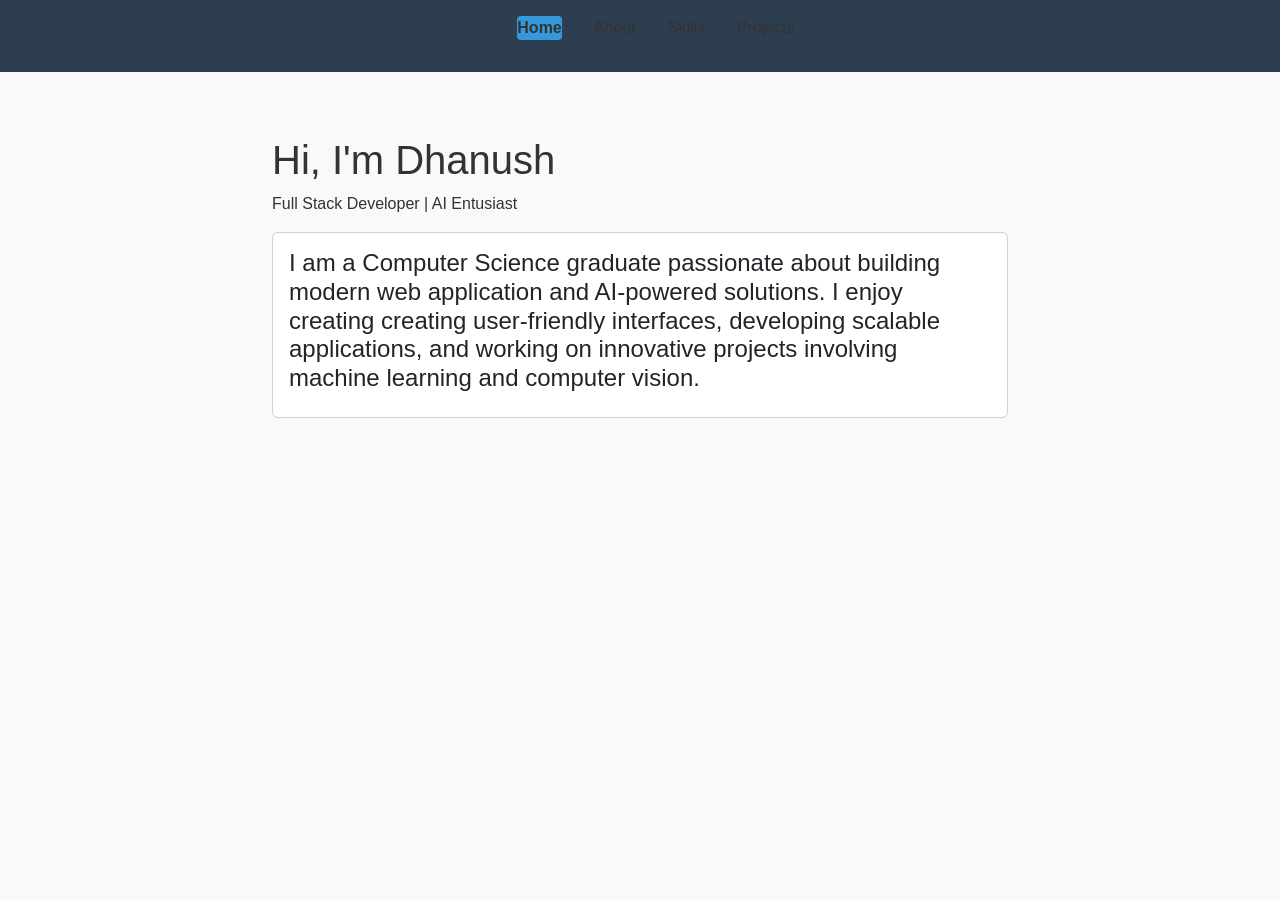
<file: Frontend/index.html>
<!DOCTYPE html>
<html lang="en">
<head>
    <meta charset="UTF-8">
    <meta name="viewport" content="width=device-width, initial-scale=1.0">
    <title>Dhanush | Full Stack Developer</title>
    <link href="https://cdn.jsdelivr.net/npm/bootstrap@5.0.2/dist/css/bootstrap.min.css" rel="stylesheet" integrity="sha384-EVSTQN3/azprG1Anm3QDgpJLIm9Nao0Yz1ztcQTwFspd3yD65VohhpuuCOmLASjC" crossorigin="anonymous">
    <link rel="stylesheet" href="./css/styles.css">
</head>
<body>

    <nav>
        <ul>
            <li><a class="nav-link active" data-target="home">Home</a></li>
            <li><a class="nav-link" data-target="about">About</a></li>
            <li><a class="nav-link" data-target="skills">Skills</a></li>
            <li><a class="nav-link" data-target="projects">Projects</a></li>
        </ul>
    </nav>

    <main>
        <section id="home" class="active-section">
            <h1>Hi, I'm Dhanush</h1>
            <p>Full Stack Developer | AI Entusiast </p>
            <div class="card">
                <div class="card-body">
                    <h4 class="card-title" style="text-justify: auto;">
                        I am a Computer Science graduate passionate about building 
                        modern web application and AI-powered solutions. I enjoy creating
                        creating user-friendly interfaces, developing scalable applications, 
                        and working on innovative projects involving machine learning and 
                        computer vision.
                    </h4>
                </div>
            </div>    
        </section>

        <section id="about">
            <h2>About Me</h2>
            <p>
                I specialize in frontend development using modern web technologies and also explore artificial intelligence,
                computer vision, and full-stack development. I love turning ideas into interactive and meaningful digital experiences.
            </p>
            <p>
                My intrests include:
                <ul Type="none">
                    <li>Web development</li>
                    <li>Artificial intelligence</li>
                    <li>Machine learning</li>
                    <li>UI/UX Design</li>
                </ul>
            </p>
        </section>

        <section id="skills">
            <h2 style="text-align: center;">Technical Skills</h2>
            <h4>Frotnend</h4>
            <div class="row">
                <div class="col-sm-6">
                    <div class="card">
                    <div class="card-body">
                        <h5 class="card-title">HTML</h5>
                        <p class="card-text">Used to build the structure of the web page</p>
                    </div>
                    </div>
                </div>
                <div class="col-sm-6">
                    <div class="card">
                    <div class="card-body">
                        <h5 class="card-title">CSS</h5>
                        <p class="card-text">Used to provide Styling to web pages</p>
                    </div>
                    </div>
                </div>
                <div class="col-sm-6">
                    <div class="card">
                    <div class="card-body">
                        <h5 class="card-title">JavaScript</h5>
                        <p class="card-text">Adds the Functionalaty to the web pages</p>
                    </div>
                    </div>
                </div>
            </div><br>
            <h4>Backend</h4>
            <div class="row">
                <div class="col-sm-6">
                    <div class="card">
                    <div class="card-body">
                        <h5 class="card-title">Python</h5>
                        <p class="card-text">A high-level OOPs Language</p>
                    </div>
                    </div>
                </div>
                <div class="col-sm-6">
                    <div class="card">
                    <div class="card-body">
                        <h5 class="card-title">Node.js</h5>
                        <p class="card-text">Enables JavaScript to run beyond servers</p>
                    </div>
                    </div>
                </div>
                <div class="col-sm-6">
                    <div class="card">
                    <div class="card-body">
                        <h5 class="card-title">Express.js</h5>
                        <p class="card-text">A tool that creates sever on node.js</p>
                    </div>
                    </div>
                </div>
            </div><br>
            <h4>DataBase</h4>
            <div class="row">
                <div class="col-sm-6">
                    <div class="card">
                    <div class="card-body">
                        <h5 class="card-title">Relational</h5>
                        <p class="card-text">MySQL<br>PostgreSQL<br>Oracle SQL</p>
                    </div>
                    </div>
                </div>
                <div class="col-sm-6">
                    <div class="card">
                    <div class="card-body">
                        <h5 class="card-title">Non-Relational</h5>
                        <p class="card-text">MongoDB</p>
                    </div>
                    </div>
                </div>
            </div>
        </section>

        <section id="projects">
            <h2>Featured Projects</h2>
            <div class="project-card">
                <h3>Task Management System</h3>
                <p>A secure, full-stack application featuring JWT authentication and complete CRUD operations backed by a PostgreSQL database.</p>
                <a href="task-manager.html" target="_blank" class="btn-launch">Launch Secure App &rarr;</a>
            </div>
        </section>
    </main>

    <script>
        // Grab all nav links and sections
        const navLinks = document.querySelectorAll('.nav-link');
        const sections = document.querySelectorAll('section');

        // Add a click listener to every link
        navLinks.forEach(link => {
            link.addEventListener('click', function() {
                
                // 1. Remove 'active' class from all links
                navLinks.forEach(nav => nav.classList.remove('active'));
                
                // 2. Add 'active' class to the clicked link
                this.classList.add('active');

                // 3. Hide all sections
                sections.forEach(section => section.classList.remove('active-section'));

                // 4. Find the target section and show it
                const targetId = this.getAttribute('data-target');
                document.getElementById(targetId).classList.add('active-section');
            });
        });
    </script>
</body>
</html>
</file>
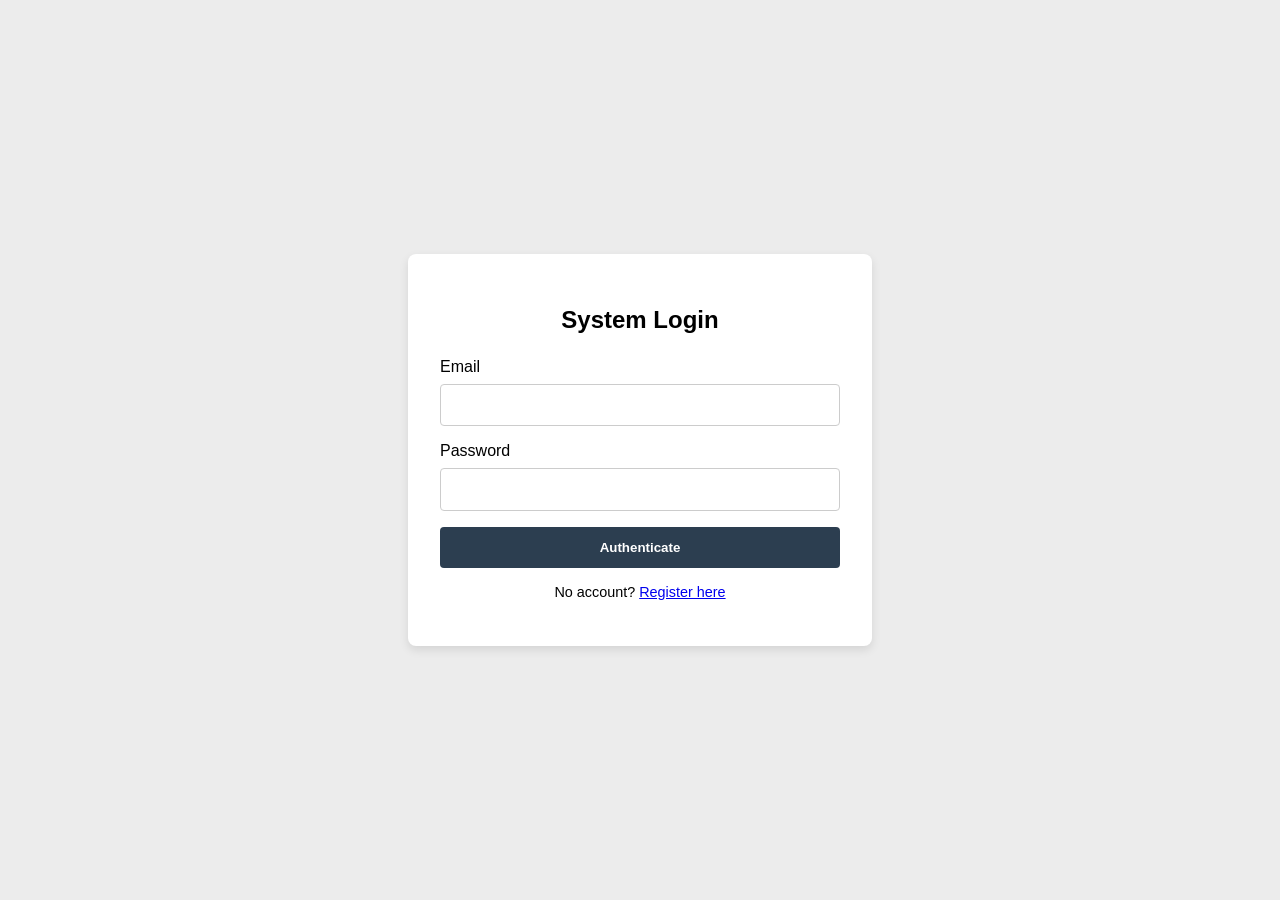
<file: Frontend/dashboard.html>
<!DOCTYPE html>
<html lang="en">
<head>
    <meta charset="UTF-8">
    <meta name="viewport" content="width=device-width, initial-scale=1.0">
    <title>Task Dashboard</title>
    <style>
        body { font-family: 'Segoe UI', Tahoma, Geneva, Verdana, sans-serif; background: #f8f9fa; margin: 0; padding: 2rem; color: #333; }
        .container { max-width: 800px; margin: 0 auto; }
        .header { display: flex; justify-content: space-between; align-items: center; margin-bottom: 2rem; border-bottom: 2px solid #ddd; padding-bottom: 1rem; }
        .btn-logout { background: #e74c3c; color: white; border: none; padding: 0.5rem 1rem; border-radius: 4px; cursor: pointer; font-weight: bold; }
        
        /* Form Styles */
        .task-form { background: white; padding: 1.5rem; border-radius: 8px; box-shadow: 0 2px 4px rgba(0,0,0,0.1); margin-bottom: 2rem; }
        .task-form input, .task-form textarea { width: 100%; padding: 0.8rem; margin: 0.5rem 0 1rem; border: 1px solid #ccc; border-radius: 4px; box-sizing: border-box; }
        .task-form button { background: #3498db; color: white; border: none; padding: 0.8rem 1.5rem; border-radius: 4px; cursor: pointer; font-weight: bold; width: 100%; }
        
        /* Task List Styles */
        .task-card { background: white; padding: 1.5rem; border-radius: 8px; box-shadow: 0 2px 4px rgba(0,0,0,0.1); margin-bottom: 1rem; display: flex; justify-content: space-between; align-items: center; }
        .task-info h3 { margin: 0 0 0.5rem 0; }
        .task-info p { margin: 0; color: #666; font-size: 0.9rem; }
        .task-actions button { padding: 0.5rem 1rem; border: none; border-radius: 4px; cursor: pointer; margin-left: 0.5rem; font-weight: bold; color: white; }
        .btn-complete { background: #27ae60; }
        .btn-delete { background: #e74c3c; }
        .completed { opacity: 0.6; text-decoration: line-through; }
    </style>
</head>
<body>

    <div class="container">
        <div class="header">
            <h2>My Tasks</h2>
            <button class="btn-logout" onclick="logout()">Logout</button>
        </div>

        <div class="task-form">
            <form id="createTaskForm">
                <input type="text" id="taskTitle" placeholder="Task Title" required>
                <textarea id="taskDesc" placeholder="Task Description..." rows="3"></textarea>
                <button type="submit">Add New Task</button>
            </form>
        </div>

        <div id="taskList">
            </div>
    </div>

    <script>
        const BACKEND_URL = 'https://task-manager-backend-gyw6.onrender.com'; // UPDATE THIS
        
        // 1. Auth Check: Kick user out if no token exists
        const token = localStorage.getItem('token');
        if (!token) {
            window.location.href = 'task-manager.html';
        }

        // 2. Fetch all tasks on page load (READ)
        async function fetchTasks() {
            try {
                const response = await fetch(`${BACKEND_URL}/api/tasks`, {
                    headers: { 'Authorization': `Bearer ${token}` }
                });
                
                if (!response.ok) {
                    // If token is expired or invalid, clear it and redirect
                    localStorage.removeItem('token');
                    window.location.href = 'task-manager.html';
                    return;
                }

                const tasks = await response.json();
                renderTasks(tasks);
            } catch (error) {
                console.error('Error fetching tasks:', error);
            }
        }

        // 3. Render tasks to the DOM
        function renderTasks(tasks) {
            const taskList = document.getElementById('taskList');
            taskList.innerHTML = ''; // Clear current list

            if (tasks.length === 0) {
                taskList.innerHTML = '<p style="text-align:center; color:#666;">No tasks yet. Create one above!</p>';
                return;
            }

            tasks.forEach(task => {
                const isCompleted = task.status === 'completed';
                
                const card = document.createElement('div');
                card.className = `task-card ${isCompleted ? 'completed' : ''}`;
                
                card.innerHTML = `
                    <div class="task-info">
                        <h3>${task.title}</h3>
                        <p>${task.description || 'No description provided.'}</p>
                    </div>
                    <div class="task-actions">
                        <button class="btn-complete" onclick="toggleStatus(${task.id}, '${task.status}', '${task.title}', '${task.description}')">
                            ${isCompleted ? 'Undo' : 'Complete'}
                        </button>
                        <button class="btn-delete" onclick="deleteTask(${task.id})">Delete</button>
                    </div>
                `;
                taskList.appendChild(card);
            });
        }

        // 4. Create a new task (CREATE)
        document.getElementById('createTaskForm').addEventListener('submit', async (e) => {
            e.preventDefault();
            const title = document.getElementById('taskTitle').value;
            const description = document.getElementById('taskDesc').value;

            try {
                await fetch(`${BACKEND_URL}/api/tasks`, {
                    method: 'POST',
                    headers: { 
                        'Content-Type': 'application/json',
                        'Authorization': `Bearer ${token}` 
                    },
                    body: JSON.stringify({ title, description })
                });
                
                // Clear form and refresh list
                document.getElementById('createTaskForm').reset();
                fetchTasks();
            } catch (error) {
                console.error('Error creating task:', error);
            }
        });

        // 5. Update task status (UPDATE)
        async function toggleStatus(id, currentStatus, title, description) {
            const newStatus = currentStatus === 'pending' ? 'completed' : 'pending';
            
            try {
                await fetch(`${BACKEND_URL}/api/tasks/${id}`, {
                    method: 'PUT',
                    headers: { 
                        'Content-Type': 'application/json',
                        'Authorization': `Bearer ${token}` 
                    },
                    body: JSON.stringify({ title, description, status: newStatus })
                });
                fetchTasks(); // Refresh list to show changes
            } catch (error) {
                console.error('Error updating task:', error);
            }
        }

        // 6. Delete a task (DELETE)
        async function deleteTask(id) {
            if (!confirm('Are you sure you want to delete this task?')) return;

            try {
                await fetch(`${BACKEND_URL}/api/tasks/${id}`, {
                    method: 'DELETE',
                    headers: { 'Authorization': `Bearer ${token}` }
                });
                fetchTasks(); // Refresh list
            } catch (error) {
                console.error('Error deleting task:', error);
            }
        }

        // 7. Logout functionality
        function logout() {
            localStorage.removeItem('token');
            window.location.href = 'task-manager.html';
        }

        // Initialize the app by fetching tasks
        fetchTasks();
    </script>
</body>
</html>
</file>
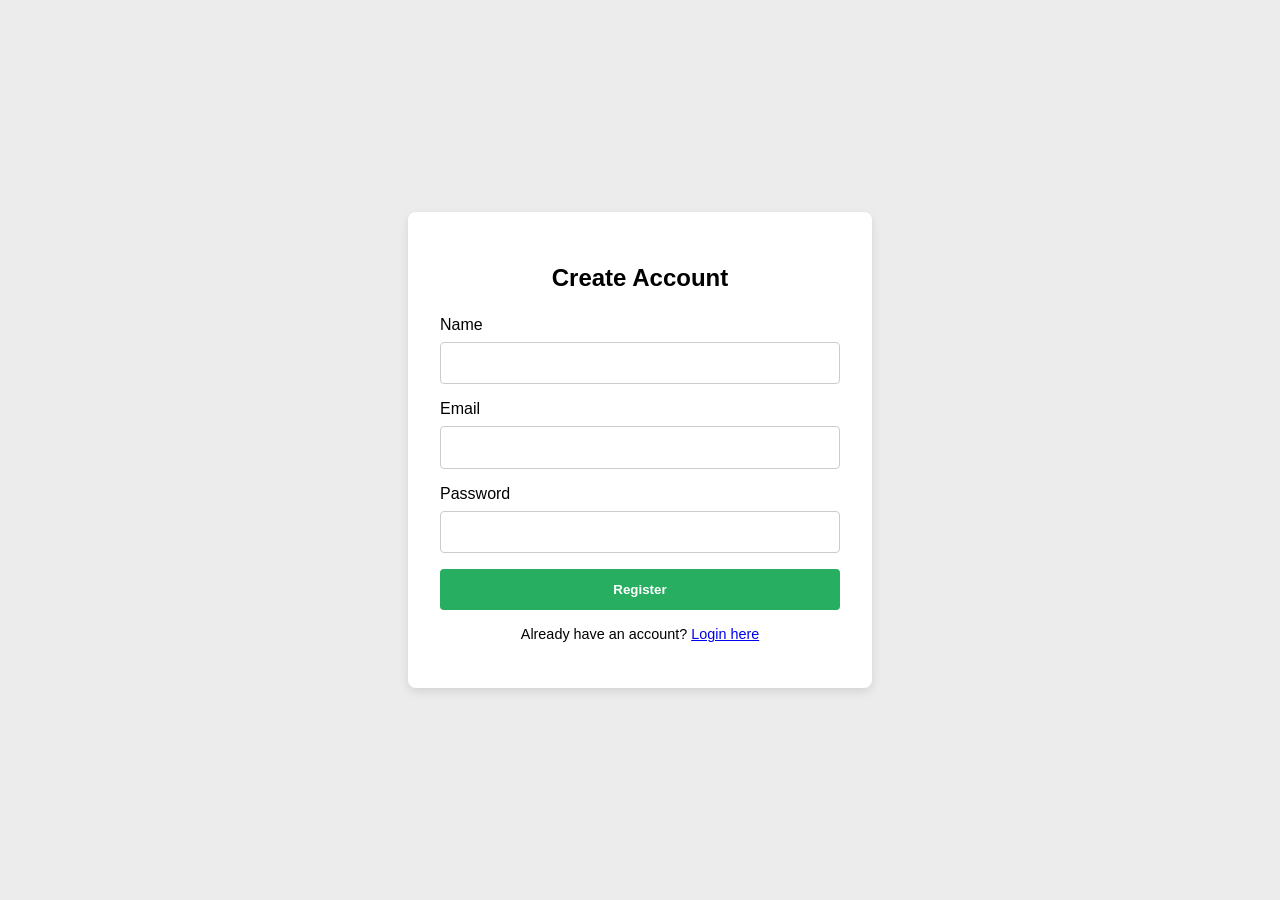
<file: Frontend/register.html>
<!DOCTYPE html>
<html lang="en">
<head>
    <meta charset="UTF-8">
    <meta name="viewport" content="width=device-width, initial-scale=1.0">
    <title>Task Manager | Register</title>
    <style>
        body { font-family: sans-serif; background: #ececec; display: flex; justify-content: center; align-items: center; height: 100vh; margin: 0; }
        .login-box { background: white; padding: 2rem; border-radius: 8px; box-shadow: 0 4px 10px rgba(0,0,0,0.1); width: 100%; max-width: 400px; }
        input { width: 100%; padding: 0.8rem; margin: 0.5rem 0 1rem; border: 1px solid #ccc; border-radius: 4px; box-sizing: border-box; }
        button { width: 100%; padding: 0.8rem; background: #27ae60; color: white; border: none; border-radius: 4px; cursor: pointer; font-weight: bold; }
        button:hover { background: #219653; }
    </style>
</head>
<body>

    <div class="login-box">
        <h2 style="text-align: center; margin-bottom: 1.5rem;">Create Account</h2>
        <form id="registerForm">
            <label>Name</label>
            <input type="text" id="name" required>

            <label>Email</label>
            <input type="email" id="email" required>
            
            <label>Password</label>
            <input type="password" id="password" required minlength="6">
            
            <button type="submit">Register</button>
        </form>
        <p style="text-align: center; margin-top: 1rem; font-size: 0.9rem;">
            Already have an account? <a href="task-manager.html">Login here</a>
        </p>
    </div>

    <script>
        document.getElementById('registerForm').addEventListener('submit', async function(e) {
            e.preventDefault();
            
            const BACKEND_URL = 'https://task-manager-backend-gyw6.onrender.com'; // UPDATE THIS
            
            const name = document.getElementById('name').value;
            const email = document.getElementById('email').value;
            const password = document.getElementById('password').value;

            try {
                const response = await fetch(`${BACKEND_URL}/api/auth/register`, {
                    method: 'POST',
                    headers: { 'Content-Type': 'application/json' },
                    body: JSON.stringify({ name, email, password })
                });

                const data = await response.json();

                if (!response.ok) throw new Error(data.error || 'Registration failed');

                alert('Registration successful! Please login.');
                window.location.href = 'task-manager.html'; 

            } catch (error) {
                alert('Error: ' + error.message);
            }
        });
    </script>

</body>
</html>
</file>
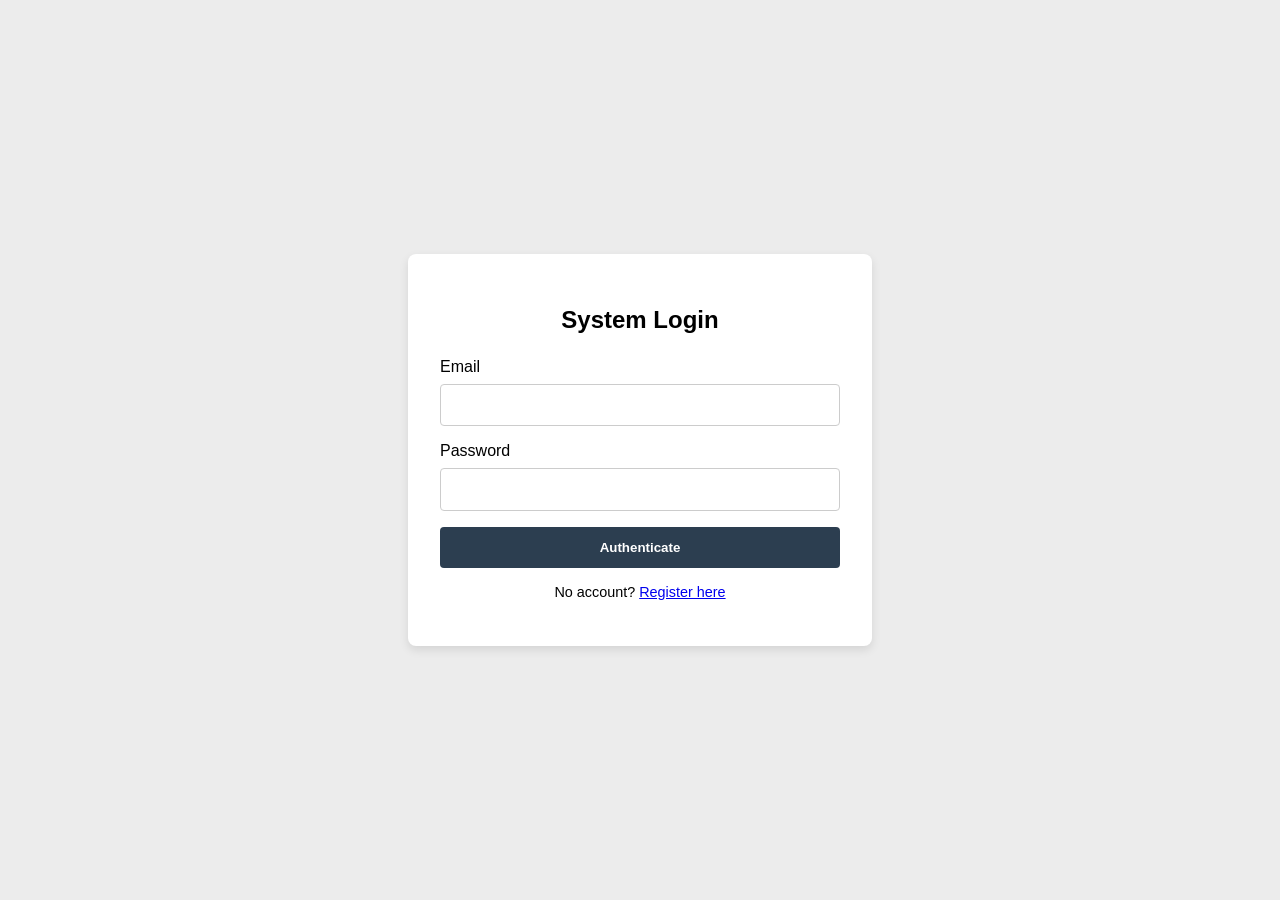
<file: Frontend/task-manager.html>
<!DOCTYPE html>
<html lang="en">
<head>
    <meta charset="UTF-8">
    <meta name="viewport" content="width=device-width, initial-scale=1.0">
    <title>Task Manager | Login</title>
    <style>
        body { font-family: sans-serif; background: #ececec; display: flex; justify-content: center; align-items: center; height: 100vh; margin: 0; }
        .login-box { background: white; padding: 2rem; border-radius: 8px; box-shadow: 0 4px 10px rgba(0,0,0,0.1); width: 100%; max-width: 400px; }
        input { width: 100%; padding: 0.8rem; margin: 0.5rem 0 1rem; border: 1px solid #ccc; border-radius: 4px; box-sizing: border-box; }
        button { width: 100%; padding: 0.8rem; background: #2c3e50; color: white; border: none; border-radius: 4px; cursor: pointer; font-weight: bold; }
        button:hover { background: #1a252f; }
    </style>
</head>
<body>

    <div class="login-box">
        <h2 style="text-align: center; margin-bottom: 1.5rem;">System Login</h2>
        <form id="loginForm">
            <label>Email</label>
            <input type="email" id="email" required>
            
            <label>Password</label>
            <input type="password" id="password" required>
            
            <button type="submit">Authenticate</button>
        </form>
        <p style="text-align: center; margin-top: 1rem; font-size: 0.9rem;">
            No account? <a href="register.html">Register here</a>
        </p>
    </div>

    <script>
        document.getElementById('loginForm').addEventListener('submit', async function(e) {
    e.preventDefault();

    // 1. Replace this URL with your actual live Railway public domain URL
    const BACKEND_URL = 'https://task-manager-backend-gyw6.onrender.com'; 

    const email = document.getElementById('email').value;
    const password = document.getElementById('password').value;

    try {
        // 2. Fire the POST request to your authController login endpoint
        const response = await fetch(`${BACKEND_URL}/api/auth/login`, {
            method: 'POST',
            headers: {
                'Content-Type': 'application/json'
            },
            body: JSON.stringify({ email, password })
        });

        const data = await response.json();

        if (!response.ok) {
            // Throw an error if the server returns a bad status (like 400 or 401)
            throw new Error(data.error || 'Authentication failed');
        }

        // 3. SUCCESS: Store the returned JWT token securely in the browser
        localStorage.setItem('token', data.token);
        alert(`Welcome back, ${data.user.name}! Redirecting to dashboard...`);
        
        // 4. Redirect to your dashboard page (which we can create next)
        window.location.href = 'dashboard.html';
        console.log('Token securely saved:', data.token);

    } catch (error) {
        // Catch network issues or invalid login alerts
        alert('Login Error: ' + error.message);
        console.error('Login failure:', error);
    }
});
    </script>

</body>
</html>
</file>
<file: Frontend/css/styles.css>
/* Basic Reset */
* {
    margin: 0;
    padding: 0;
    box-sizing: border-box;
    font-family: 'Segoe UI', Tahoma, Geneva, Verdana, sans-serif;
}

body {
    background-color: #f8f9fa;
    color: #333;
}

/* Navbar Styling */
nav {
    background-color: #2c3e50;
    padding: 1rem;
}

nav ul {
    list-style: none;
    display: flex;
    justify-content: center;
    gap: 2rem;
}

nav a {
    color: #ffffff;
    text-decoration: none;
    font-weight: 500;
    padding: 0.5rem 1rem;
    border-radius: 4px;
    cursor: pointer;
    transition: background-color 0.3s;
}

nav a:hover {
    background-color: #34495e;
}

/* The Magic Class: Highlights the active link */
nav a.active {
    background-color: #3498db;
    font-weight: bold;
}

/* Section Logic */
section {
    display: none; /* Hide all sections by default */
    padding: 4rem 2rem;
    max-width: 800px;
    margin: 0 auto;
}

/* The Magic Class: Shows the active section */
section.active-section {
    display: block;
    animation: fadeIn 0.4s ease-in;
}

@keyframes fadeIn {
    from { opacity: 0; transform: translateY(10px); }
    to { opacity: 1; transform: translateY(0); }
}

/* Project Card */
.project-card {
    background: #fff;
    padding: 2rem;
    border-radius: 8px;
    box-shadow: 0 4px 6px rgba(0,0,0,0.1);
    margin-top: 1rem;
}

.btn-launch {
    display: inline-block;
    margin-top: 1rem;
    padding: 0.75rem 1.5rem;
    background-color: #27ae60;
    color: #fff;
    text-decoration: none;
    border-radius: 4px;
    font-weight: bold;
}
</file>
